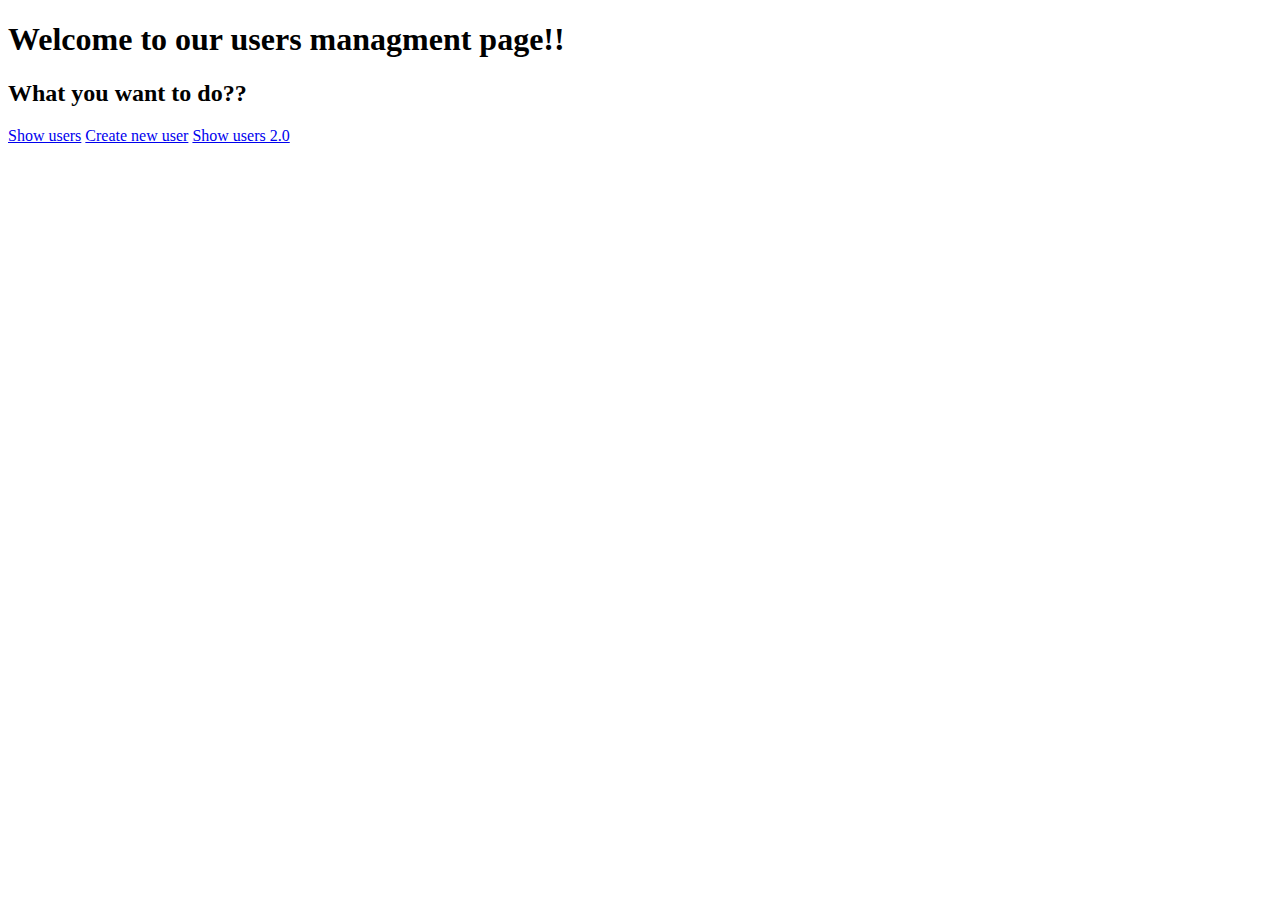
<file: zajecia_3_web/templates/index.html>
<!DOCTYPE html>
<html lang="en">
<head>
    <meta charset="UTF-8">
    <title>Users handler</title>
</head>
<body>
  <h1>Welcome to our users managment page!!</h1>
  <h2>What you want to do??</h2>
  <a href="/show_users/">Show users</a>
  <a href="/create_user/">Create new user</a>
  <a href="{{url_for('show_users')}}">Show users 2.0</a>
</body>
</html>
</file>
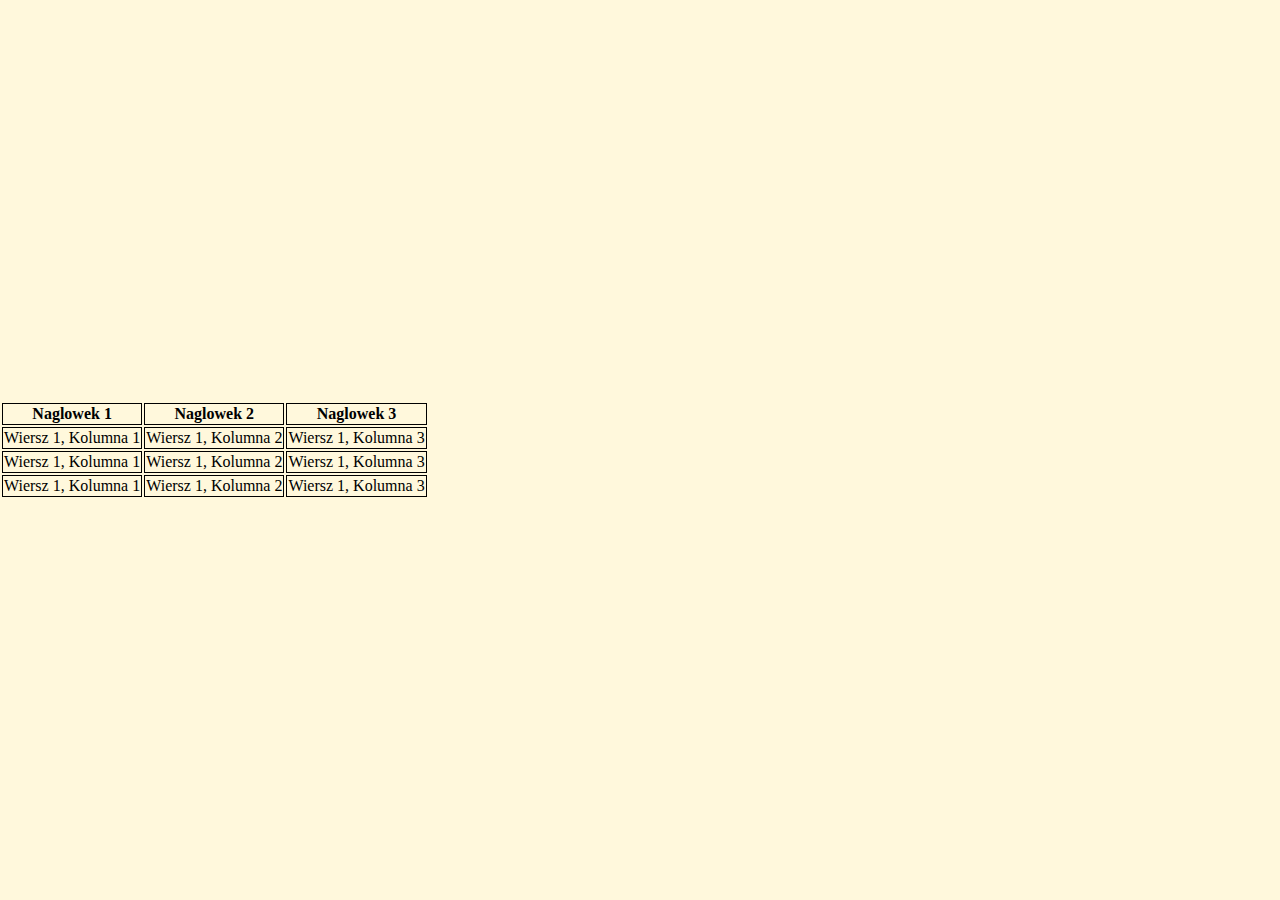
<file: zajecia_1_web/example.html>
<!DOCTYPE html>
<html lang="en">
<head>
    <meta charset="UTF-8">
    <title>Title</title>
    <link href="style_with_flex.css" rel="stylesheet">
</head>
<body>
  <div class="container">
    <table>
      <tr>
        <th>Naglowek 1</th>
        <th>Naglowek 2</th>
        <th>Naglowek 3</th>
      </tr>
      <tr>
        <td>Wiersz 1, Kolumna 1</td>
        <td>Wiersz 1, Kolumna 2</td>
        <td>Wiersz 1, Kolumna 3</td>
      </tr>
      <tr>
        <td>Wiersz 1, Kolumna 1</td>
        <td>Wiersz 1, Kolumna 2</td>
        <td>Wiersz 1, Kolumna 3</td>
      </tr>
      <tr>
        <td>Wiersz 1, Kolumna 1</td>
        <td>Wiersz 1, Kolumna 2</td>
        <td>Wiersz 1, Kolumna 3</td>
      </tr>
    </table>
  </div>

</body>
</html>
</file>
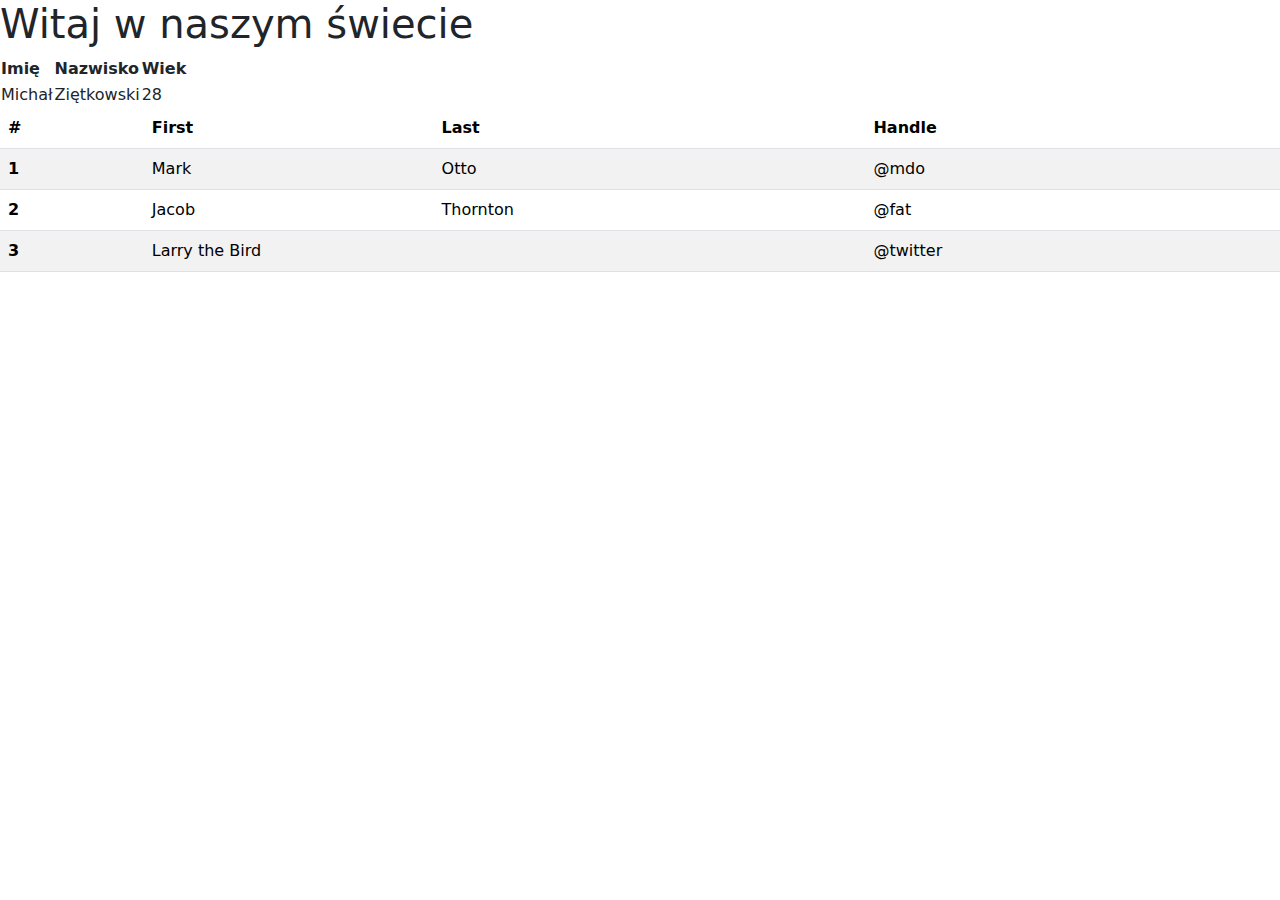
<file: zajecia_2_web/bootstrap_example.html>
<!DOCTYPE html>
<html lang="en">
<head>
    <meta charset="UTF-8">
    <title>Title</title>
    <link href="https://cdn.jsdelivr.net/npm/bootstrap@5.3.3/dist/css/bootstrap.min.css" rel="stylesheet" integrity="sha384-QWTKZyjpPEjISv5WaRU9OFeRpok6YctnYmDr5pNlyT2bRjXh0JMhjY6hW+ALEwIH" crossorigin="anonymous">
</head>
<body>
  <div>
    <h1>Witaj w naszym świecie</h1>
  </div>
  <div>
    <table>
      <tr>
        <th>Imię</th>
        <th>Nazwisko</th>
        <th>Wiek</th>
      </tr>
      <tr>
        <td>Michał</td>
        <td>Ziętkowski</td>
        <td>28</td>
      </tr>
    </table>
    <table class="table table-striped table-hover">
  <thead>
    <tr>
      <th scope="col">#</th>
      <th scope="col">First</th>
      <th scope="col">Last</th>
      <th scope="col">Handle</th>
    </tr>
  </thead>
  <tbody>
    <tr>
      <th scope="row">1</th>
      <td>Mark</td>
      <td>Otto</td>
      <td>@mdo</td>
    </tr>
    <tr>
      <th scope="row">2</th>
      <td>Jacob</td>
      <td>Thornton</td>
      <td>@fat</td>
    </tr>
    <tr>
      <th scope="row">3</th>
      <td colspan="2">Larry the Bird</td>
      <td>@twitter</td>
    </tr>
  </tbody>
</table>
  </div>

</body>
</html>
</file>
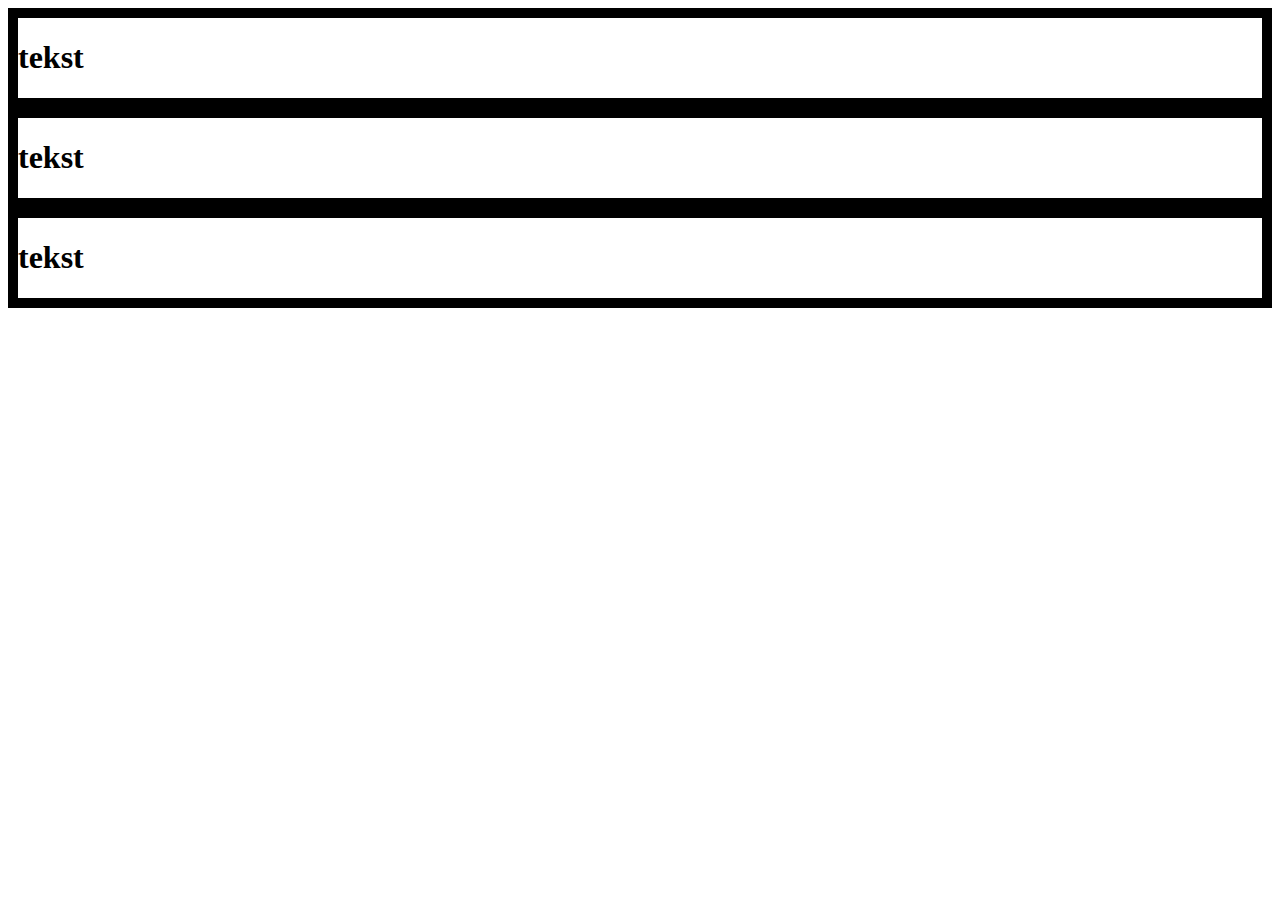
<file: zajecia_2_web/example_grid.html>
<!DOCTYPE html>
<html lang="en">
<head>
    <meta charset="UTF-8">
    <title>Title</title>
    <link rel="stylesheet" href="example_grid.css">
</head>
<body>
    <div class="container">
        <div class="item">
            <h1>tekst</h1>
        </div>
        <div class="item">
            <h1>tekst</h1>
        </div>
        <div class="item">
            <h1>tekst</h1>
        </div>

    </div>

</body>
</html>
</file>
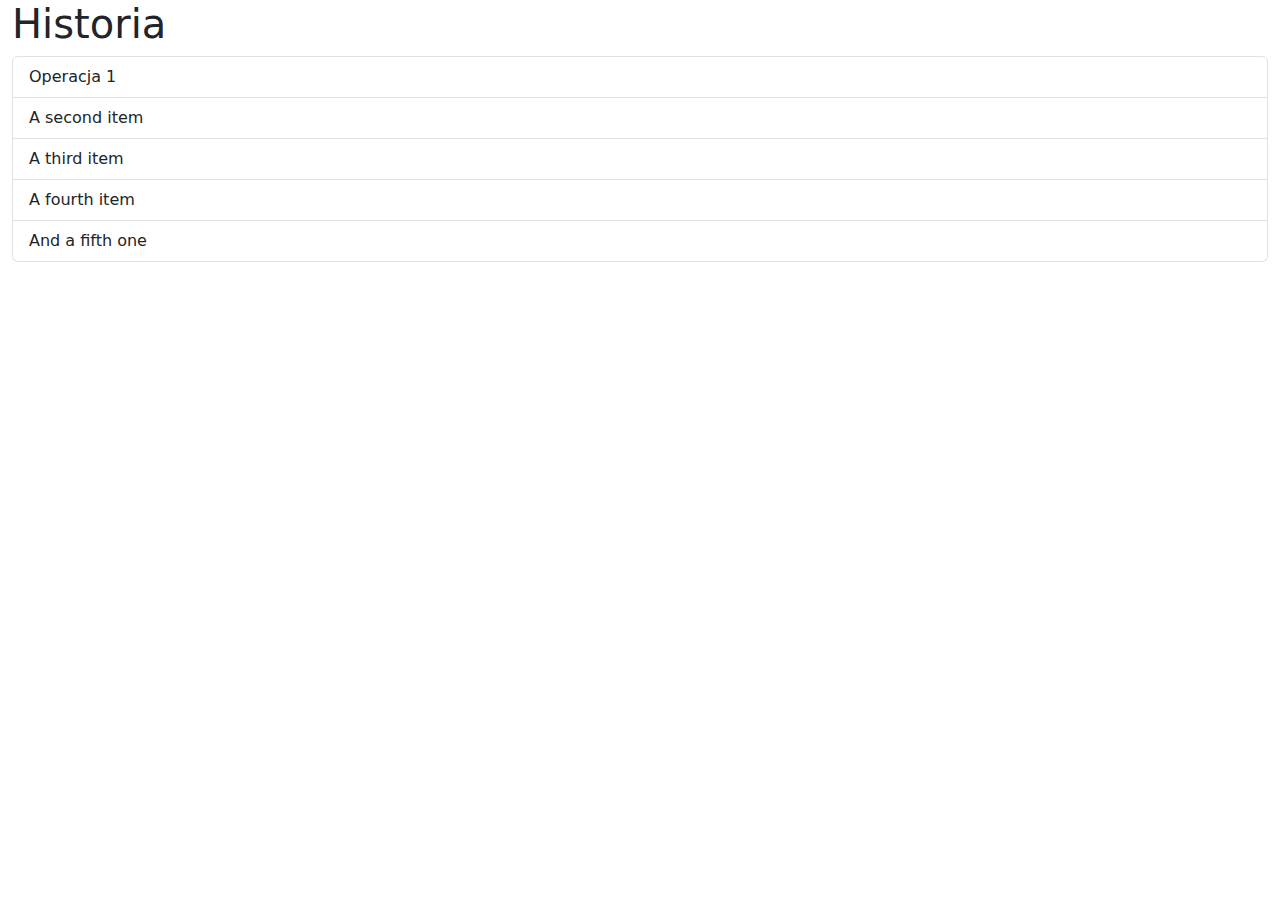
<file: zajecia_2_web/biblioteka/history.html>
<!DOCTYPE html>
<html lang="en">
<head>
    <meta charset="UTF-8">
    <title>Księgarnia u Michała</title>
    <link href="https://cdn.jsdelivr.net/npm/bootstrap@5.3.3/dist/css/bootstrap.min.css" rel="stylesheet" integrity="sha384-QWTKZyjpPEjISv5WaRU9OFeRpok6YctnYmDr5pNlyT2bRjXh0JMhjY6hW+ALEwIH" crossorigin="anonymous">
</head>
<body>
    <div class="container-fluid">
        <h1 class="text-start"> Historia </h1>
        <ul class="list-group">
          <li class="list-group-item">Operacja 1</li>
          <li class="list-group-item">A second item</li>
          <li class="list-group-item">A third item</li>
          <li class="list-group-item">A fourth item</li>
          <li class="list-group-item">And a fifth one</li>
        </ul>
    </div>
</body>
</html>
</file>
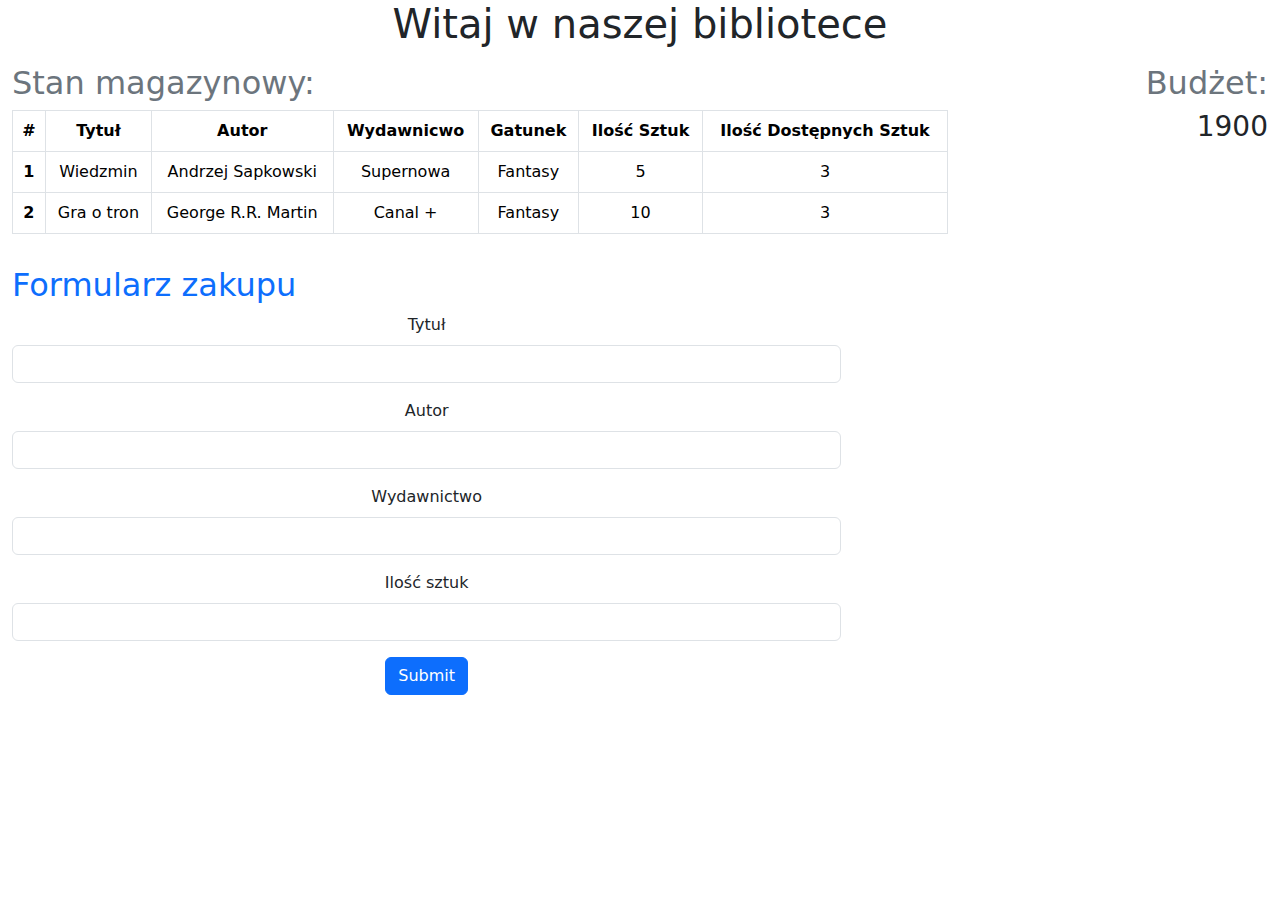
<file: zajecia_2_web/biblioteka/home_page.html>
<!DOCTYPE html>
<html lang="en">
<head>
    <meta charset="UTF-8">
    <title>Księgarnia u Michała</title>
    <link href="https://cdn.jsdelivr.net/npm/bootstrap@5.3.3/dist/css/bootstrap.min.css" rel="stylesheet" integrity="sha384-QWTKZyjpPEjISv5WaRU9OFeRpok6YctnYmDr5pNlyT2bRjXh0JMhjY6hW+ALEwIH" crossorigin="anonymous">
</head>
<body>
<div class="container text-center mb-3">
    <h1>Witaj w naszej bibliotece</h1>
</div>
<div class="container-fluid text-center">
    <div class="row mb-3">
        <div class="col-9">
            <h2 class="text-start text-secondary"> Stan magazynowy: </h2>
            <table class="table table-bordered">
              <thead>
                <tr>
                  <th scope="col">#</th>
                  <th scope="col">Tytuł</th>
                  <th scope="col">Autor</th>
                  <th scope="col">Wydawnicwo</th>
                  <th scope="col">Gatunek</th>
                  <th scope="col">Ilość Sztuk</th>
                  <th scope="col">Ilość Dostępnych Sztuk</th>
                </tr>
              </thead>
              <tbody>
                <tr>
                  <th scope="row">1</th>
                  <td>Wiedzmin</td>
                  <td>Andrzej Sapkowski</td>
                  <td>Supernowa</td>
                  <td>Fantasy</td>
                  <td>5</td>
                  <td>3</td>
                </tr>
                <tr>
                  <th scope="row">2</th>
                  <td>Gra o tron</td>
                  <td>George R.R. Martin</td>
                  <td>Canal +</td>
                  <td>Fantasy</td>
                  <td>10</td>
                  <td>3</td>
                </tr>
              </tbody>
            </table>
        </div>
        <div class="col-3">
            <h2 class="text-end text-secondary">Budżet:</h2>
            <h3 class="text-end">1900</h3>

        </div>
    </div>
    <div class="row">
        <div class="col-8">
                    <h2 class="text-start text-primary">Formularz zakupu</h2>
        <form>
          <div class="mb-3">
            <label for="exampleInputEmail1" class="form-label">Tytuł</label>
            <input type="text" class="form-control" id="exampleInputEmail1" aria-describedby="emailHelp">
          </div>
          <div class="mb-3">
            <label for="exampleInputPassword1" class="form-label">Autor</label>
            <input type="text" class="form-control" id="exampleInputPassword1">
          </div>
          <div class="mb-3">
            <label for="exampleCheck1" class="form-label" >Wydawnictwo</label>
            <input type="text" class="form-control" id="exampleCheck1">
          </div>
          <div class="mb-3">
            <label for="ilosc_sztuk" class="form-label" >Ilość sztuk</label>
            <input type="number" class="form-control" id="ilosc_sztuk">
          </div>
          <button type="submit" class="btn btn-primary">Submit</button>
        </form>

        </div>
    </div>
</div>
</body>
</html>
</file>
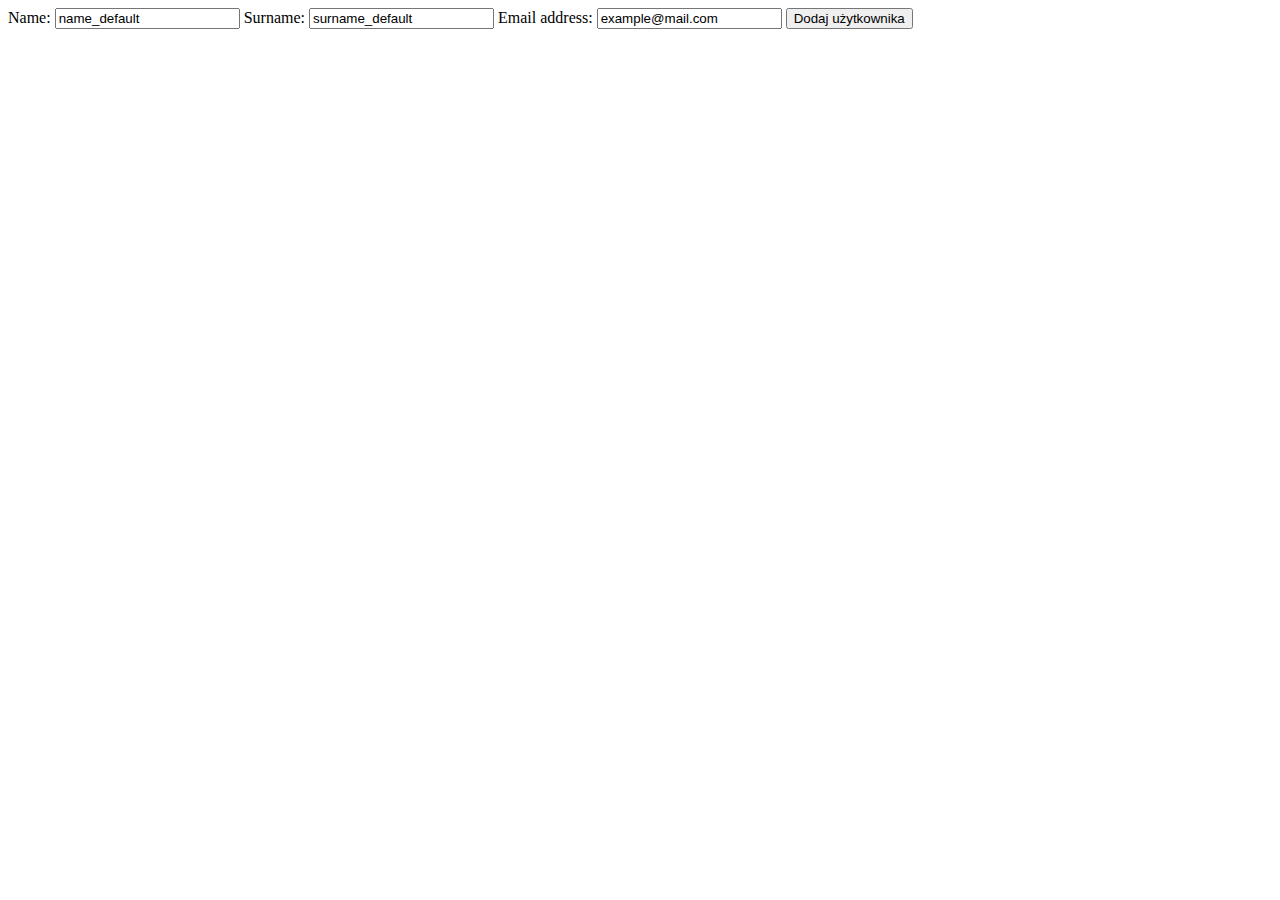
<file: zajecia_3_web/templates/create_user.html>
<!DOCTYPE html>
<html lang="en">
<head>
    <meta charset="UTF-8">
    <title>Stworz uzytkownika</title>
</head>
<body>
<form method="POST">
    <label>Name:</label>
    <input type="text" name="name" value="name_default"/>
    <label>Surname:</label>
    <input type="text" name="surname" value="surname_default" />
    <label>Email address:</label>
    <input type="text" name="email" value="example@mail.com">
    <button type="submit">Dodaj użytkownika</button>
</form>

</body>
</html>
</file>
<file: zajecia_1_web/style_with_flex.css>
body {
    margin: 0;
    padding: 0;
    background-color: cornsilk;
}

.container {
    display: flex;
    justify-content: left;
    align-items: center;
    height: 100vh;
}

th, td {
    border: 1px solid black;
}
</file>
<file: zajecia_2_web/example_grid.css>
@media screen and (min-width: 601 px)
.container {
    display: grid;
    grid-template-columns: repeat(3, 1fr);
    grid-gap: 10px;
}

.item {
    border: 10px solid black;
}

@media screen and (max-width: 600px) {
    background: blue;
}
</file>
